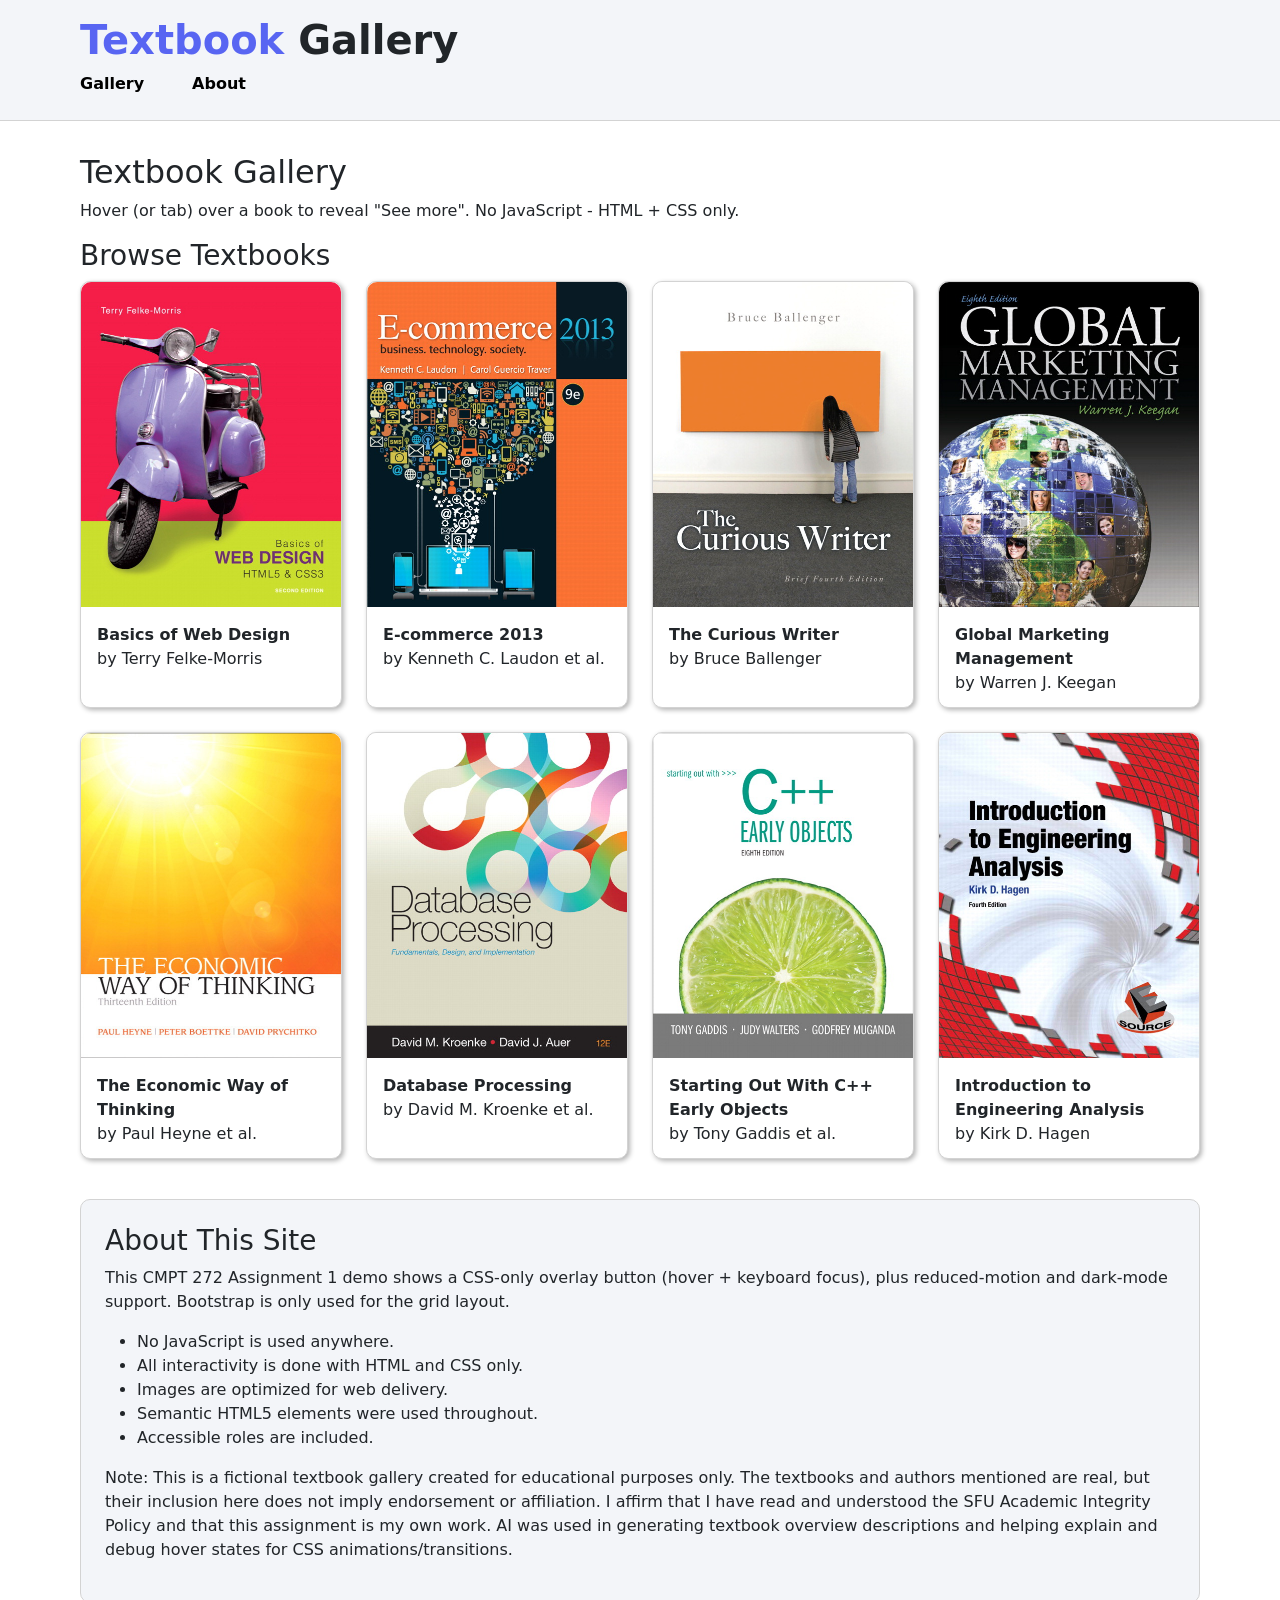
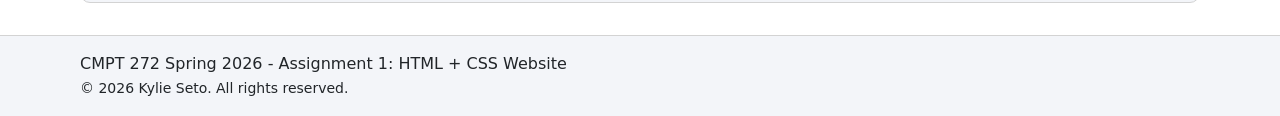
<file: index.html>
<!doctype html>
<html lang="en">
  <head>
    <meta charset="UTF-8" />
    <meta name="viewport" content="width=device-width, initial-scale=1.0" />
    <link
      href="https://cdn.jsdelivr.net/npm/bootstrap@5.3.8/dist/css/bootstrap.min.css"
      rel="stylesheet"
      integrity="sha384-sRIl4kxILFvY47J16cr9ZwB07vP4J8+LH7qKQnuqkuIAvNWLzeN8tE5YBujZqJLB"
      crossorigin="anonymous"
    />
    <link rel="stylesheet" href="styles.css" />
    <title>Textbook Gallery</title>
  </head>
  <body>
    <!-- Header -->
    <section class="header-container">
      <h1 class="website-title">
        <span class="highlight">Textbook</span> Gallery
      </h1>

      <nav class="main-nav">
        <ul>
          <li class="mainNav"><a href="index.html">Gallery</a></li>
          <li class="mainNav"><a href="#about">About</a></li>
        </ul>
      </nav>
    </section>

    <!-- Main Content -->
    <section class="container-booksGallery">
      <h2>Textbook Gallery</h2>
      <p>
        Hover (or tab) over a book to reveal "See more". No JavaScript - HTML +
        CSS only.
      </p>
      <h3>Browse Textbooks</h3>
      <div class="row">
        <div class="col-sm-12 col-md-6 col-lg-3 mb-4">
          <article class="book-card">
            <figure>
              <div class="book-cover">
                <img
                  src="Images/book-1.jpg"
                  class="book-img"
                  alt="A textbook cover that is red on the top two-thirds and green on the bottom third of the page with a motorcycle picture spanning the whole page. From top to bottom, the text reads: Terry Felke-Morris, Basics of Web Design HTML & CSS3, Second Edition"
                />
                <div class="overlay"></div>
                <a href="./book-pages/book-1.html" class="btn-see-more"
                  >See more &#8594;</a
                >
              </div>
              <figcaption>
                <p class="book-title">Basics of Web Design</p>
                <p class="author">by Terry Felke-Morris</p>
              </figcaption>
            </figure>
          </article>
        </div>
        <div class="col-sm-12 col-md-6 col-lg-3 mb-4">
          <article class="book-card">
            <figure>
              <div class="book-cover">
                <img
                  src="Images/book-2.jpg"
                  class="book-img"
                  alt="A textbook cover that is orange and black checkered with an illustration of computer devices. From top to bottom, the text reads: E-commerce 2013 business. technology. society, Kenneth C. Laudon | Carol Guercio Traver, 9e"
                />
                <div class="overlay"></div>
                <a href="./book-pages/book-2.html" class="btn-see-more"
                  >See more &#8594;</a
                >
              </div>
              <figcaption>
                <p class="book-title">E-commerce 2013</p>
                <p class="author">by Kenneth C. Laudon et al.</p>
              </figcaption>
            </figure>
          </article>
        </div>
        <div class="col-sm-12 col-md-6 col-lg-3 mb-4">
          <article class="book-card">
            <figure>
              <div class="book-cover">
                <img
                  src="Images/book-3.jpg"
                  class="book-img"
                  alt="A textbook cover that displays a woman staring at an orange canvas which is mounted to the wall. From top to bottom, the text reads: Bruce Ballenger, The Curious Writer, Brief Fourth Edition"
                />
                <div class="overlay"></div>
                <a href="./book-pages/book-3.html" class="btn-see-more"
                  >See more &#8594;</a
                >
              </div>
              <figcaption>
                <p class="book-title">The Curious Writer</p>
                <p class="author">by Bruce Ballenger</p>
              </figcaption>
            </figure>
          </article>
        </div>
        <div class="col-sm-12 col-md-6 col-lg-3 mb-4">
          <article class="book-card">
            <figure>
              <div class="book-cover">
                <img
                  src="Images/book-4.jpg"
                  class="book-img"
                  alt="A textbook cover that has a dark background with a globe illustration, which features human faces on the globe's grid. From top to bottom, the text reads: Eighth Edition, Global Marketing Management, Warren J. Keegan"
                />
                <div class="overlay"></div>
                <a href="./book-pages/book-4.html" class="btn-see-more"
                  >See more &#8594;</a
                >
              </div>
              <figcaption>
                <p class="book-title">Global Marketing Management</p>
                <p class="author">by Warren J. Keegan</p>
              </figcaption>
            </figure>
          </article>
        </div>
      </div>
      <div class="row">
        <div class="col-sm-12 col-md-6 col-lg-3 mb-4">
          <article class="book-card">
            <figure>
              <div class="book-cover">
                <img
                  src="Images/book-5.jpg"
                  class="book-img"
                  alt="A textbook cover that features an illustration of the sun radiating out from the top left corner. The bottom third of the page is white with text. From top to bottom, the text reads: The Economic Way Of Thinking, Thirteen Edition, PAUL HEYNE | PETER BOETTKE | DAVID PRYCHITKO"
                />
                <div class="overlay"></div>
                <a href="./book-pages/book-5.html" class="btn-see-more"
                  >See more &#8594;</a
                >
              </div>
              <figcaption>
                <p class="book-title">The Economic Way of Thinking</p>
                <p class="author">by Paul Heyne et al.</p>
              </figcaption>
            </figure>
          </article>
        </div>
        <div class="col-sm-12 col-md-6 col-lg-3 mb-4">
          <article class="book-card">
            <figure>
              <div class="book-cover">
                <img
                  src="Images/book-6.jpg"
                  class="book-img"
                  alt="A textbook cover that features multicoloured fluid shapes in the top right corner with a light beige background. There is a black bar at the bottom of the page which features the authors and textbook edition. From top to bottom, the text reads: Database Processing Fundementals, Design, and Implementation, David M. Kroenke, David J. Auer, 12E"
                />
                <div class="overlay"></div>
                <a href="./book-pages/book-6.html" class="btn-see-more"
                  >See more &#8594;</a
                >
              </div>
              <figcaption>
                <p class="book-title">Database Processing</p>
                <p class="author">by David M. Kroenke et al.</p>
              </figcaption>
            </figure>
          </article>
        </div>
        <div class="col-sm-12 col-md-6 col-lg-3 mb-4">
          <article class="book-card">
            <figure>
              <div class="book-cover">
                <img
                  src="Images/book-7.jpg"
                  class="book-img"
                  alt="A textbook cover that features a white background with a sliced lime. There is a gray bar at the bottom of the page which features the authors. From top to bottom, the text reads: starting out with >> C++ Early Objects EIGHTH EDITION, TONY GADDIS, JUDY WALTERS, GODFREY MUIGANDA"
                />
                <div class="overlay"></div>
                <a href="./book-pages/book-7.html" class="btn-see-more"
                  >See more &#8594;</a
                >
              </div>
              <figcaption>
                <p class="book-title">Starting Out With C++ Early Objects</p>
                <p class="author">by Tony Gaddis et al.</p>
              </figcaption>
            </figure>
          </article>
        </div>
        <div class="col-sm-12 col-md-6 col-lg-3 mb-4">
          <article class="book-card">
            <figure>
              <div class="book-cover">
                <img
                  src="Images/book-8.jpg"
                  class="book-img"
                  alt="A textbook cover that is red on the top two-thirds and green on the bottom two-thirds with a motorcycle spanning the whole page. The text reads: Basics of Web Design HTML & CSS3 Second Edition by Terry Felke-Morris"
                />
                <div class="overlay"></div>
                <a href="./book-pages/book-8.html" class="btn-see-more"
                  >See more &#8594;</a
                >
              </div>
              <figcaption>
                <p class="book-title">Introduction to Engineering Analysis</p>
                <p class="author">by Kirk D. Hagen</p>
              </figcaption>
            </figure>
          </article>
        </div>
      </div>
    </section>

    <section id="about">
      <h3>About This Site</h3>
      <p>
        This CMPT 272 Assignment 1 demo shows a CSS-only overlay button (hover +
        keyboard focus), plus reduced-motion and dark-mode support. Bootstrap is
        only used for the grid layout.
      </p>
      <ul>
        <li>No JavaScript is used anywhere.</li>
        <li>All interactivity is done with HTML and CSS only.</li>
        <li>Images are optimized for web delivery.</li>
        <li>Semantic HTML5 elements were used throughout.</li>
        <li>Accessible roles are included.</li>
      </ul>
      <p>
        Note: This is a fictional textbook gallery created for educational
        purposes only. The textbooks and authors mentioned are real, but their
        inclusion here does not imply endorsement or affiliation. I affirm that
        I have read and understood the SFU Academic Integrity Policy and that
        this assignment is my own work. AI was used in generating textbook
        overview descriptions and helping explain and debug hover states for CSS
        animations/transitions.
      </p>
    </section>

    <!-- Shared Footer -->
    <footer class="main-footer">
      <p class="footer-text">
        CMPT 272 Spring 2026 - Assignment 1: HTML + CSS Website
      </p>
      <small class="copyright"
        >&copy; 2026 Kylie Seto. All rights reserved.</small
      >
    </footer>
  </body>
</html>
</file>
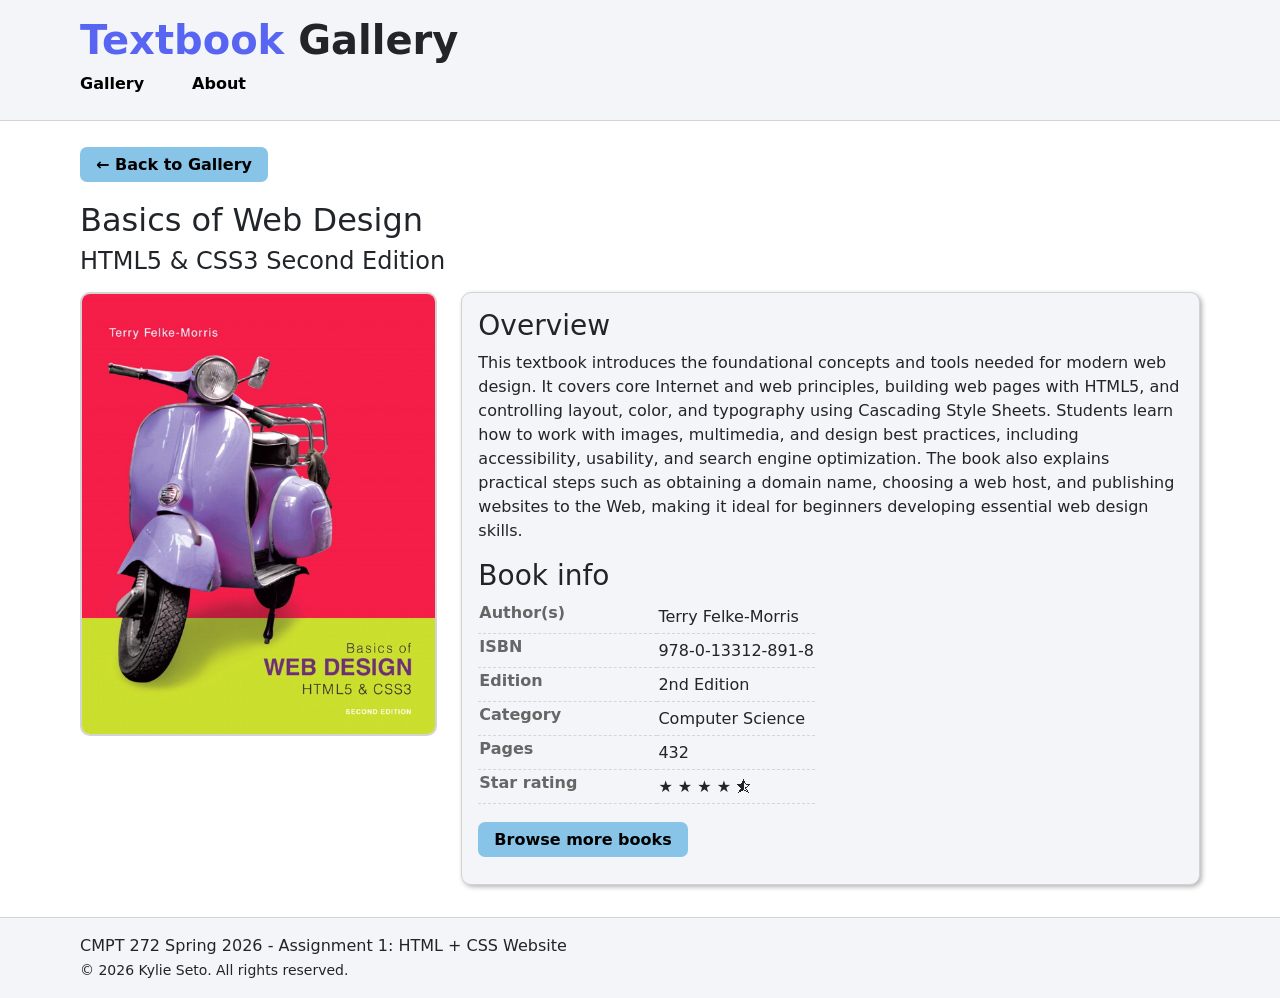
<file: book-pages/book-1.html>
<!doctype html>
<html lang="en">
  <head>
    <meta charset="UTF-8" />
    <meta name="viewport" content="width=device-width, initial-scale=1.0" />
    <link
      href="https://cdn.jsdelivr.net/npm/bootstrap@5.3.8/dist/css/bootstrap.min.css"
      rel="stylesheet"
      integrity="sha384-sRIl4kxILFvY47J16cr9ZwB07vP4J8+LH7qKQnuqkuIAvNWLzeN8tE5YBujZqJLB"
      crossorigin="anonymous"
    />
    <link rel="stylesheet" href="../styles.css" />
    <link rel="stylesheet" href="book-pages.css" />
    <title>Book 1: Basics of Web Design</title>
  </head>

  <body>
    <!-- Header -->
    <header class="header-container">
      <h1 class="website-title">
        <span class="highlight">Textbook</span> Gallery
      </h1>

      <nav class="main-nav" aria-label="Main">
        <ul>
          <li class="mainNav"><a href="../index.html">Gallery</a></li>
          <li class="mainNav"><a href="../index.html#about">About</a></li>
        </ul>
      </nav>
    </header>

    <!-- Main Content -->
    <main class="page-content">
      <section class="btn-back">
        <a href="../index.html" class="btn-gallery">&#8592; Back to Gallery</a>
      </section>

      <h2 class="book-page-title">Basics of Web Design</h2>
      <h4 class="book-page-subtitle">HTML5 &amp; CSS3 Second Edition</h4>

      <section class="row g-4 align-items-start book-detail">
        <div class="col-12 col-lg-4">
          <figure>
            <img
              src="../Images/book-1.jpg"
              class="book-img"
              alt="A textbook cover that is red on the top two-thirds and green on the bottom third with a motorcycle spanning the page. The text reads: Terry Felke-Morris, Basics of Web Design HTML & CSS3, Second Edition."
            />
          </figure>
        </div>

        <div class="col-12 col-lg-8">
          <article class="book-details-card">
            <h3>Overview</h3>
            <p>
              This textbook introduces the foundational concepts and tools
              needed for modern web design. It covers core Internet and web
              principles, building web pages with HTML5, and controlling layout,
              color, and typography using Cascading Style Sheets. Students learn
              how to work with images, multimedia, and design best practices,
              including accessibility, usability, and search engine
              optimization. The book also explains practical steps such as
              obtaining a domain name, choosing a web host, and publishing
              websites to the Web, making it ideal for beginners developing
              essential web design skills.
            </p>

            <h3>Book info</h3>
            <table class="book-info-table">
              <tbody>
                <tr>
                  <th scope="row">Author(s)</th>
                  <td>Terry Felke-Morris</td>
                </tr>
                <tr>
                  <th scope="row">ISBN</th>
                  <td>978-0-13312-891-8</td>
                </tr>
                <tr>
                  <th scope="row">Edition</th>
                  <td>2nd Edition</td>
                </tr>
                <tr>
                  <th scope="row">Category</th>
                  <td>Computer Science</td>
                </tr>
                <tr>
                  <th scope="row">Pages</th>
                  <td>432</td>
                </tr>
                <tr>
                  <th scope="row">Star rating</th>
                  <td aria-label="4.5 out of 5 stars">
                    &#9733; &#9733; &#9733; &#9733; &#11242;
                  </td>
                </tr>
              </tbody>
            </table>
            <section class="browse-books">
              <a href="../index.html" class="btn-browse">Browse more books</a>
            </section>
          </article>
        </div>
      </section>
    </main>

    <!-- Footer -->
    <footer class="main-footer">
      <p class="footer-text">
        CMPT 272 Spring 2026 - Assignment 1: HTML + CSS Website
      </p>
      <small class="copyright"
        >&copy; 2026 Kylie Seto. All rights reserved.</small
      >
    </footer>
  </body>
</html>
</file>
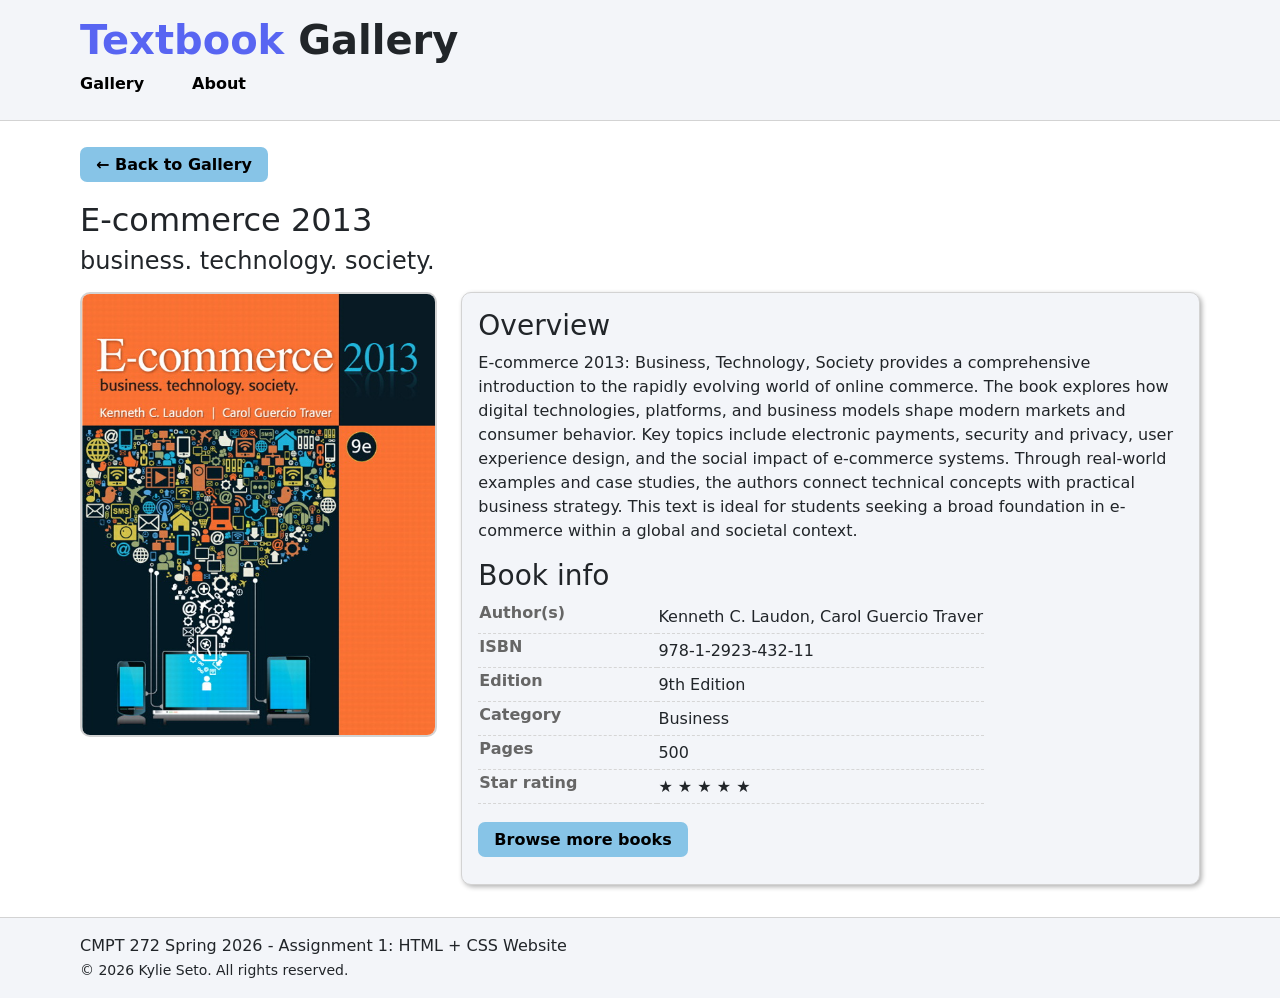
<file: book-pages/book-2.html>
<!doctype html>
<html lang="en">
  <head>
    <meta charset="UTF-8" />
    <meta name="viewport" content="width=device-width, initial-scale=1.0" />
    <link
      href="https://cdn.jsdelivr.net/npm/bootstrap@5.3.8/dist/css/bootstrap.min.css"
      rel="stylesheet"
      integrity="sha384-sRIl4kxILFvY47J16cr9ZwB07vP4J8+LH7qKQnuqkuIAvNWLzeN8tE5YBujZqJLB"
      crossorigin="anonymous"
    />
    <link rel="stylesheet" href="../styles.css" />
    <link rel="stylesheet" href="book-pages.css" />
    <title>Book 2: E-commerce 2013</title>
  </head>

  <body>
    <!-- Header -->
    <header class="header-container">
      <h1 class="website-title">
        <span class="highlight">Textbook</span> Gallery
      </h1>

      <nav class="main-nav" aria-label="Main">
        <ul>
          <li class="mainNav"><a href="../index.html">Gallery</a></li>
          <li class="mainNav"><a href="../index.html#about">About</a></li>
        </ul>
      </nav>
    </header>

    <!-- Main Content -->
    <main class="page-content">
      <section class="btn-back">
        <a href="../index.html" class="btn-gallery">&#8592; Back to Gallery</a>
      </section>

      <h2 class="book-page-title">E-commerce 2013</h2>
      <h4 class="book-page-subtitle">business. technology. society.</h4>

      <section class="row g-4 align-items-start book-detail">
        <div class="col-12 col-lg-4">
          <figure>
            <img
              src="../Images/book-2.jpg"
              class="book-img"
              alt="A textbook cover that is orange and black checkered with an illustration of computer devices. From top to bottom, the text reads: E-commerce 2013 business. technology. society, Kenneth C. Laudon | Carol Guercio Traver, 9e"
            />
          </figure>
        </div>

        <div class="col-12 col-lg-8">
          <article class="book-details-card">
            <h3>Overview</h3>
            <p>
              E-commerce 2013: Business, Technology, Society provides a
              comprehensive introduction to the rapidly evolving world of online
              commerce. The book explores how digital technologies, platforms,
              and business models shape modern markets and consumer behavior.
              Key topics include electronic payments, security and privacy, user
              experience design, and the social impact of e-commerce systems.
              Through real-world examples and case studies, the authors connect
              technical concepts with practical business strategy. This text is
              ideal for students seeking a broad foundation in e-commerce within
              a global and societal context.
            </p>

            <h3>Book info</h3>
            <table class="book-info-table">
              <tbody>
                <tr>
                  <th scope="row">Author(s)</th>
                  <td>Kenneth C. Laudon, Carol Guercio Traver</td>
                </tr>
                <tr>
                  <th scope="row">ISBN</th>
                  <td>978-1-2923-432-11</td>
                </tr>
                <tr>
                  <th scope="row">Edition</th>
                  <td>9th Edition</td>
                </tr>
                <tr>
                  <th scope="row">Category</th>
                  <td>Business</td>
                </tr>
                <tr>
                  <th scope="row">Pages</th>
                  <td>500</td>
                </tr>
                <tr>
                  <th scope="row">Star rating</th>
                  <td aria-label="5 out of 5 stars">
                    &#9733; &#9733; &#9733; &#9733; &#9733;
                  </td>
                </tr>
              </tbody>
            </table>
            <section class="browse-books">
              <a href="../index.html" class="btn-browse">Browse more books</a>
            </section>
          </article>
        </div>
      </section>
    </main>

    <!-- Footer -->
    <footer class="main-footer">
      <p class="footer-text">
        CMPT 272 Spring 2026 - Assignment 1: HTML + CSS Website
      </p>
      <small class="copyright"
        >&copy; 2026 Kylie Seto. All rights reserved.</small
      >
    </footer>
  </body>
</html>
</file>
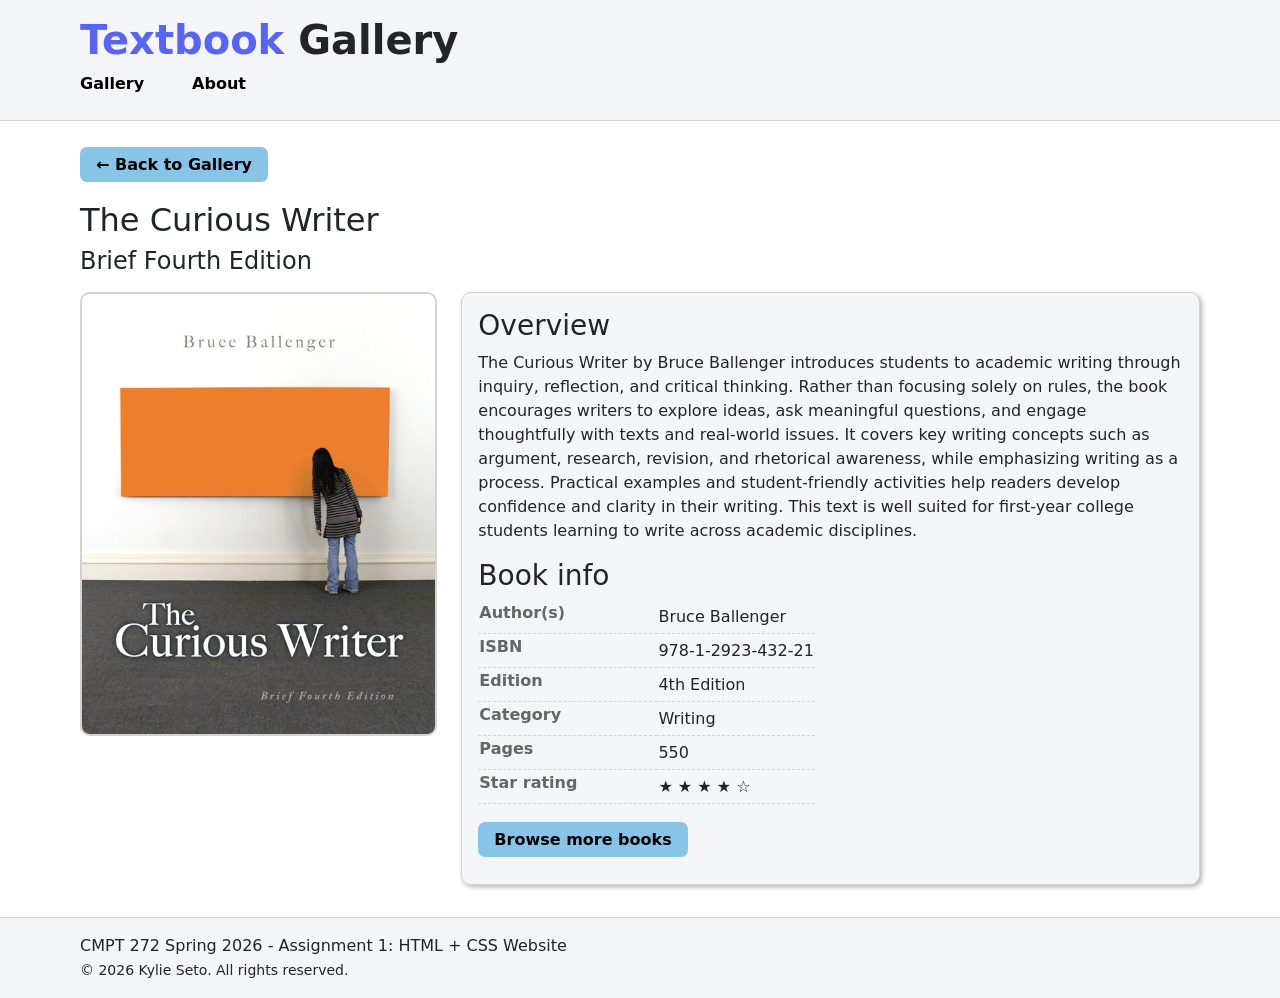
<file: book-pages/book-3.html>
<!doctype html>
<html lang="en">
  <head>
    <meta charset="UTF-8" />
    <meta name="viewport" content="width=device-width, initial-scale=1.0" />
    <link
      href="https://cdn.jsdelivr.net/npm/bootstrap@5.3.8/dist/css/bootstrap.min.css"
      rel="stylesheet"
      integrity="sha384-sRIl4kxILFvY47J16cr9ZwB07vP4J8+LH7qKQnuqkuIAvNWLzeN8tE5YBujZqJLB"
      crossorigin="anonymous"
    />
    <link rel="stylesheet" href="../styles.css" />
    <link rel="stylesheet" href="book-pages.css" />
    <title>Book 3: The Curious Writer</title>
  </head>

  <body>
    <!-- Header -->
    <header class="header-container">
      <h1 class="website-title">
        <span class="highlight">Textbook</span> Gallery
      </h1>

      <nav class="main-nav" aria-label="Main">
        <ul>
          <li class="mainNav"><a href="../index.html">Gallery</a></li>
          <li class="mainNav"><a href="../index.html#about">About</a></li>
        </ul>
      </nav>
    </header>

    <!-- Main Content -->
    <main class="page-content">
      <section class="btn-back">
        <a href="../index.html" class="btn-gallery">&#8592; Back to Gallery</a>
      </section>

      <h2 class="book-page-title">The Curious Writer</h2>
      <h4 class="book-page-subtitle">Brief Fourth Edition</h4>

      <section class="row g-4 align-items-start book-detail">
        <div class="col-12 col-lg-4">
          <figure>
            <img
              src="../Images/book-3.jpg"
              class="book-img"
              alt="A textbook cover that displays a woman staring at an orange canvas which is mounted to the wall. From top to bottom, the text reads: Bruce Ballenger, The Curious Writer, Brief Fourth Edition"
            />
          </figure>
        </div>

        <div class="col-12 col-lg-8">
          <article class="book-details-card">
            <h3>Overview</h3>
            <p>
              The Curious Writer by Bruce Ballenger introduces students to
              academic writing through inquiry, reflection, and critical
              thinking. Rather than focusing solely on rules, the book
              encourages writers to explore ideas, ask meaningful questions, and
              engage thoughtfully with texts and real-world issues. It covers
              key writing concepts such as argument, research, revision, and
              rhetorical awareness, while emphasizing writing as a process.
              Practical examples and student-friendly activities help readers
              develop confidence and clarity in their writing. This text is well
              suited for first-year college students learning to write across
              academic disciplines.
            </p>

            <h3>Book info</h3>
            <table class="book-info-table">
              <tbody>
                <tr>
                  <th scope="row">Author(s)</th>
                  <td>Bruce Ballenger</td>
                </tr>
                <tr>
                  <th scope="row">ISBN</th>
                  <td>978-1-2923-432-21</td>
                </tr>
                <tr>
                  <th scope="row">Edition</th>
                  <td>4th Edition</td>
                </tr>
                <tr>
                  <th scope="row">Category</th>
                  <td>Writing</td>
                </tr>
                <tr>
                  <th scope="row">Pages</th>
                  <td>550</td>
                </tr>
                <tr>
                  <th scope="row">Star rating</th>
                  <td aria-label="4 out of 5 stars">
                    &#9733; &#9733; &#9733; &#9733; &#9734;
                  </td>
                </tr>
              </tbody>
            </table>
            <section class="browse-books">
              <a href="../index.html" class="btn-browse">Browse more books</a>
            </section>
          </article>
        </div>
      </section>
    </main>

    <!-- Footer -->
    <footer class="main-footer">
      <p class="footer-text">
        CMPT 272 Spring 2026 - Assignment 1: HTML + CSS Website
      </p>
      <small class="copyright"
        >&copy; 2026 Kylie Seto. All rights reserved.</small
      >
    </footer>
  </body>
</html>
</file>
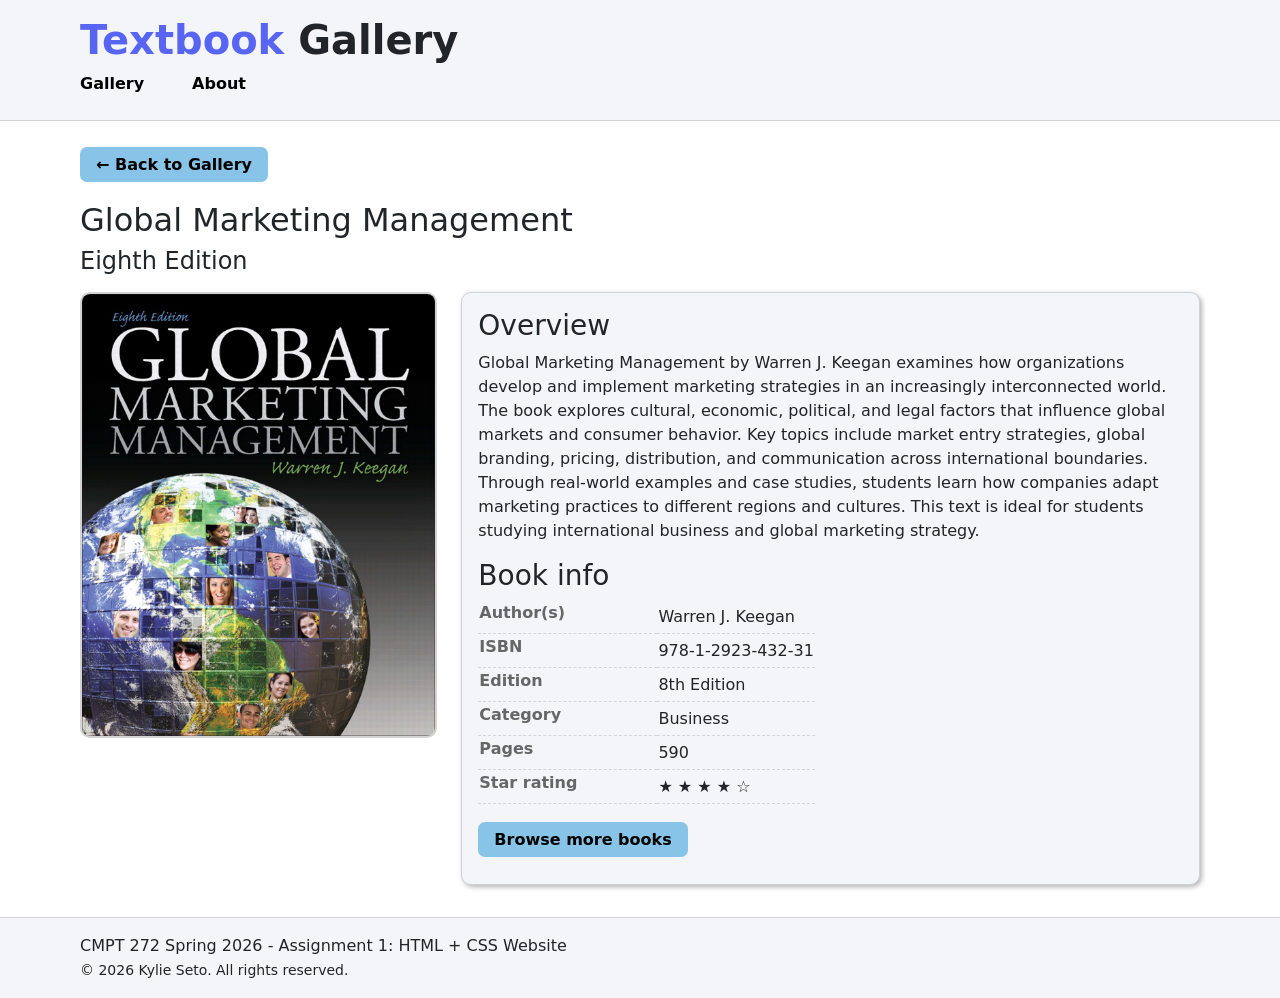
<file: book-pages/book-4.html>
<!doctype html>
<html lang="en">
  <head>
    <meta charset="UTF-8" />
    <meta name="viewport" content="width=device-width, initial-scale=1.0" />
    <link
      href="https://cdn.jsdelivr.net/npm/bootstrap@5.3.8/dist/css/bootstrap.min.css"
      rel="stylesheet"
      integrity="sha384-sRIl4kxILFvY47J16cr9ZwB07vP4J8+LH7qKQnuqkuIAvNWLzeN8tE5YBujZqJLB"
      crossorigin="anonymous"
    />
    <link rel="stylesheet" href="../styles.css" />
    <link rel="stylesheet" href="book-pages.css" />
    <title>Book 4: Global Marketing Management</title>
  </head>

  <body>
    <!-- Header -->
    <header class="header-container">
      <h1 class="website-title">
        <span class="highlight">Textbook</span> Gallery
      </h1>

      <nav class="main-nav" aria-label="Main">
        <ul>
          <li class="mainNav"><a href="../index.html">Gallery</a></li>
          <li class="mainNav"><a href="../index.html#about">About</a></li>
        </ul>
      </nav>
    </header>

    <!-- Main Content -->
    <main class="page-content">
      <section class="btn-back">
        <a href="../index.html" class="btn-gallery">&#8592; Back to Gallery</a>
      </section>

      <h2 class="book-page-title">Global Marketing Management</h2>
      <h4 class="book-page-subtitle">Eighth Edition</h4>

      <section class="row g-4 align-items-start book-detail">
        <div class="col-12 col-lg-4">
          <figure>
            <img
              src="../Images/book-4.jpg"
              class="book-img"
              alt="A textbook cover that has a dark background with a globe illustration, which features human faces on the globe's grid. From top to bottom, the text reads: Eighth Edition, Global Marketing Management, Warren J. Keegan"
            />
          </figure>
        </div>

        <div class="col-12 col-lg-8">
          <article class="book-details-card">
            <h3>Overview</h3>
            <p>
              Global Marketing Management by Warren J. Keegan examines how
              organizations develop and implement marketing strategies in an
              increasingly interconnected world. The book explores cultural,
              economic, political, and legal factors that influence global
              markets and consumer behavior. Key topics include market entry
              strategies, global branding, pricing, distribution, and
              communication across international boundaries. Through real-world
              examples and case studies, students learn how companies adapt
              marketing practices to different regions and cultures. This text
              is ideal for students studying international business and global
              marketing strategy.
            </p>

            <h3>Book info</h3>
            <table class="book-info-table">
              <tbody>
                <tr>
                  <th scope="row">Author(s)</th>
                  <td>Warren J. Keegan</td>
                </tr>
                <tr>
                  <th scope="row">ISBN</th>
                  <td>978-1-2923-432-31</td>
                </tr>
                <tr>
                  <th scope="row">Edition</th>
                  <td>8th Edition</td>
                </tr>
                <tr>
                  <th scope="row">Category</th>
                  <td>Business</td>
                </tr>
                <tr>
                  <th scope="row">Pages</th>
                  <td>590</td>
                </tr>
                <tr>
                  <th scope="row">Star rating</th>
                  <td aria-label="4 out of 5 stars">
                    &#9733; &#9733; &#9733; &#9733; &#9734;
                  </td>
                </tr>
              </tbody>
            </table>
            <section class="browse-books">
              <a href="../index.html" class="btn-browse">Browse more books</a>
            </section>
          </article>
        </div>
      </section>
    </main>

    <!-- Footer -->
    <footer class="main-footer">
      <p class="footer-text">
        CMPT 272 Spring 2026 - Assignment 1: HTML + CSS Website
      </p>
      <small class="copyright"
        >&copy; 2026 Kylie Seto. All rights reserved.</small
      >
    </footer>
  </body>
</html>
</file>
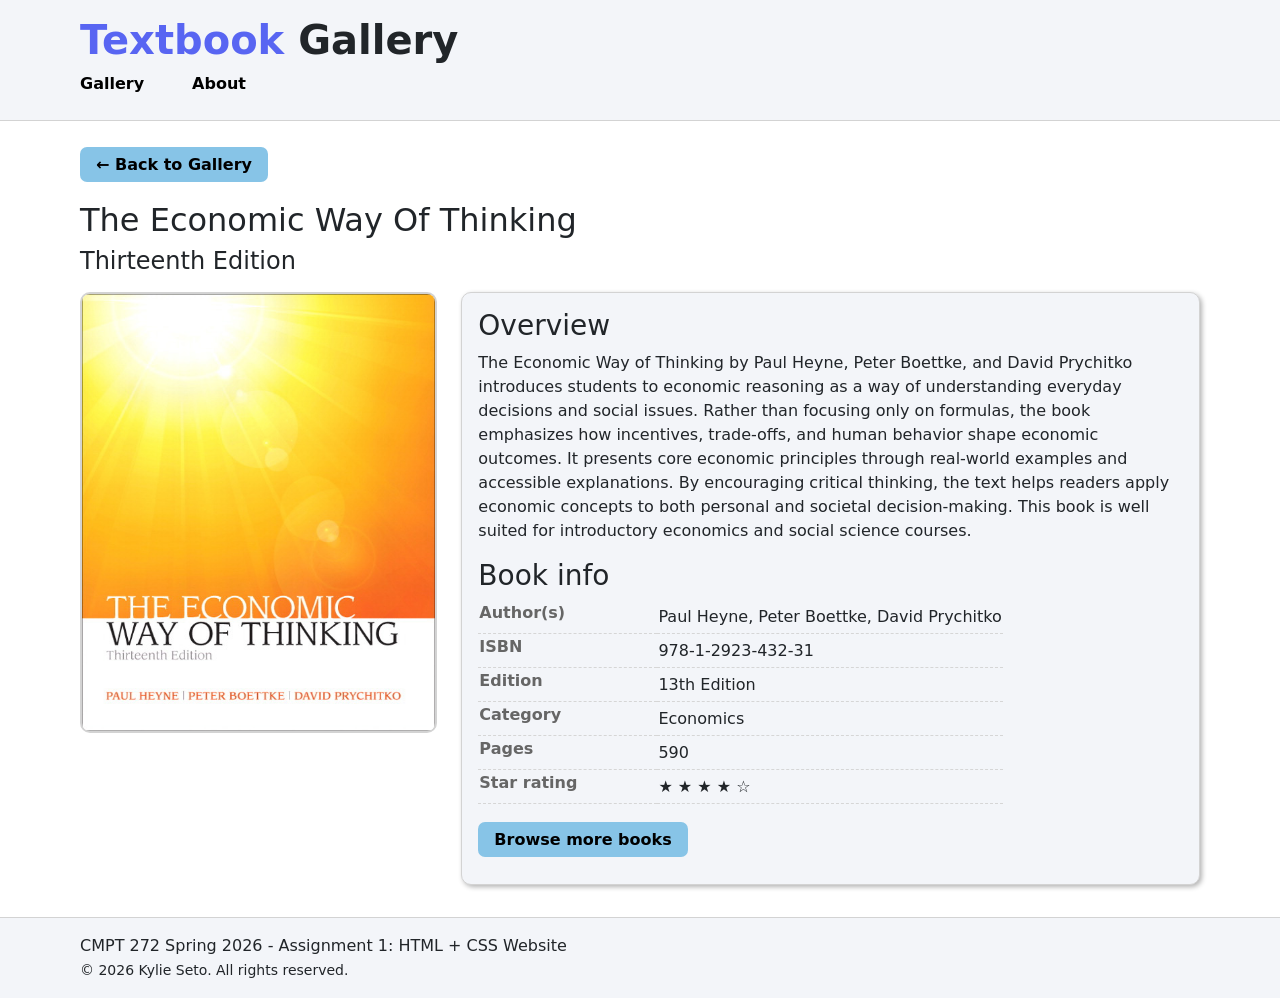
<file: book-pages/book-5.html>
<!doctype html>
<html lang="en">
  <head>
    <meta charset="UTF-8" />
    <meta name="viewport" content="width=device-width, initial-scale=1.0" />
    <link
      href="https://cdn.jsdelivr.net/npm/bootstrap@5.3.8/dist/css/bootstrap.min.css"
      rel="stylesheet"
      integrity="sha384-sRIl4kxILFvY47J16cr9ZwB07vP4J8+LH7qKQnuqkuIAvNWLzeN8tE5YBujZqJLB"
      crossorigin="anonymous"
    />
    <link rel="stylesheet" href="../styles.css" />
    <link rel="stylesheet" href="book-pages.css" />
    <title>Book 5: The Economic Way Of Thinking</title>
  </head>

  <body>
    <!-- Header -->
    <header class="header-container">
      <h1 class="website-title">
        <span class="highlight">Textbook</span> Gallery
      </h1>

      <nav class="main-nav" aria-label="Main">
        <ul>
          <li class="mainNav"><a href="../index.html">Gallery</a></li>
          <li class="mainNav"><a href="../index.html#about">About</a></li>
        </ul>
      </nav>
    </header>

    <!-- Main Content -->
    <main class="page-content">
      <section class="btn-back">
        <a href="../index.html" class="btn-gallery">&#8592; Back to Gallery</a>
      </section>

      <h2 class="book-page-title">The Economic Way Of Thinking</h2>
      <h4 class="book-page-subtitle">Thirteenth Edition</h4>

      <section class="row g-4 align-items-start book-detail">
        <div class="col-12 col-lg-4">
          <figure>
            <img
              src="../Images/book-5.jpg"
              class="book-img"
              alt="A textbook cover that features an illustration of the sun radiating out from the top left corner. The bottom third of the page is white with text. From top to bottom, the text reads: The Economic Way Of Thinking, Thirteen Edition, PAUL HEYNE | PETER BOETTKE | DAVID PRYCHITKO"
            />
          </figure>
        </div>

        <div class="col-12 col-lg-8">
          <article class="book-details-card">
            <h3>Overview</h3>
            <p>
              The Economic Way of Thinking by Paul Heyne, Peter Boettke, and
              David Prychitko introduces students to economic reasoning as a way
              of understanding everyday decisions and social issues. Rather than
              focusing only on formulas, the book emphasizes how incentives,
              trade-offs, and human behavior shape economic outcomes. It
              presents core economic principles through real-world examples and
              accessible explanations. By encouraging critical thinking, the
              text helps readers apply economic concepts to both personal and
              societal decision-making. This book is well suited for
              introductory economics and social science courses.
            </p>

            <h3>Book info</h3>
            <table class="book-info-table">
              <tbody>
                <tr>
                  <th scope="row">Author(s)</th>
                  <td>Paul Heyne, Peter Boettke, David Prychitko</td>
                </tr>
                <tr>
                  <th scope="row">ISBN</th>
                  <td>978-1-2923-432-31</td>
                </tr>
                <tr>
                  <th scope="row">Edition</th>
                  <td>13th Edition</td>
                </tr>
                <tr>
                  <th scope="row">Category</th>
                  <td>Economics</td>
                </tr>
                <tr>
                  <th scope="row">Pages</th>
                  <td>590</td>
                </tr>
                <tr>
                  <th scope="row">Star rating</th>
                  <td aria-label="4 out of 5 stars">
                    &#9733; &#9733; &#9733; &#9733; &#9734;
                  </td>
                </tr>
              </tbody>
            </table>
            <section class="browse-books">
              <a href="../index.html" class="btn-browse">Browse more books</a>
            </section>
          </article>
        </div>
      </section>
    </main>

    <!-- Footer -->
    <footer class="main-footer">
      <p class="footer-text">
        CMPT 272 Spring 2026 - Assignment 1: HTML + CSS Website
      </p>
      <small class="copyright"
        >&copy; 2026 Kylie Seto. All rights reserved.</small
      >
    </footer>
  </body>
</html>
</file>
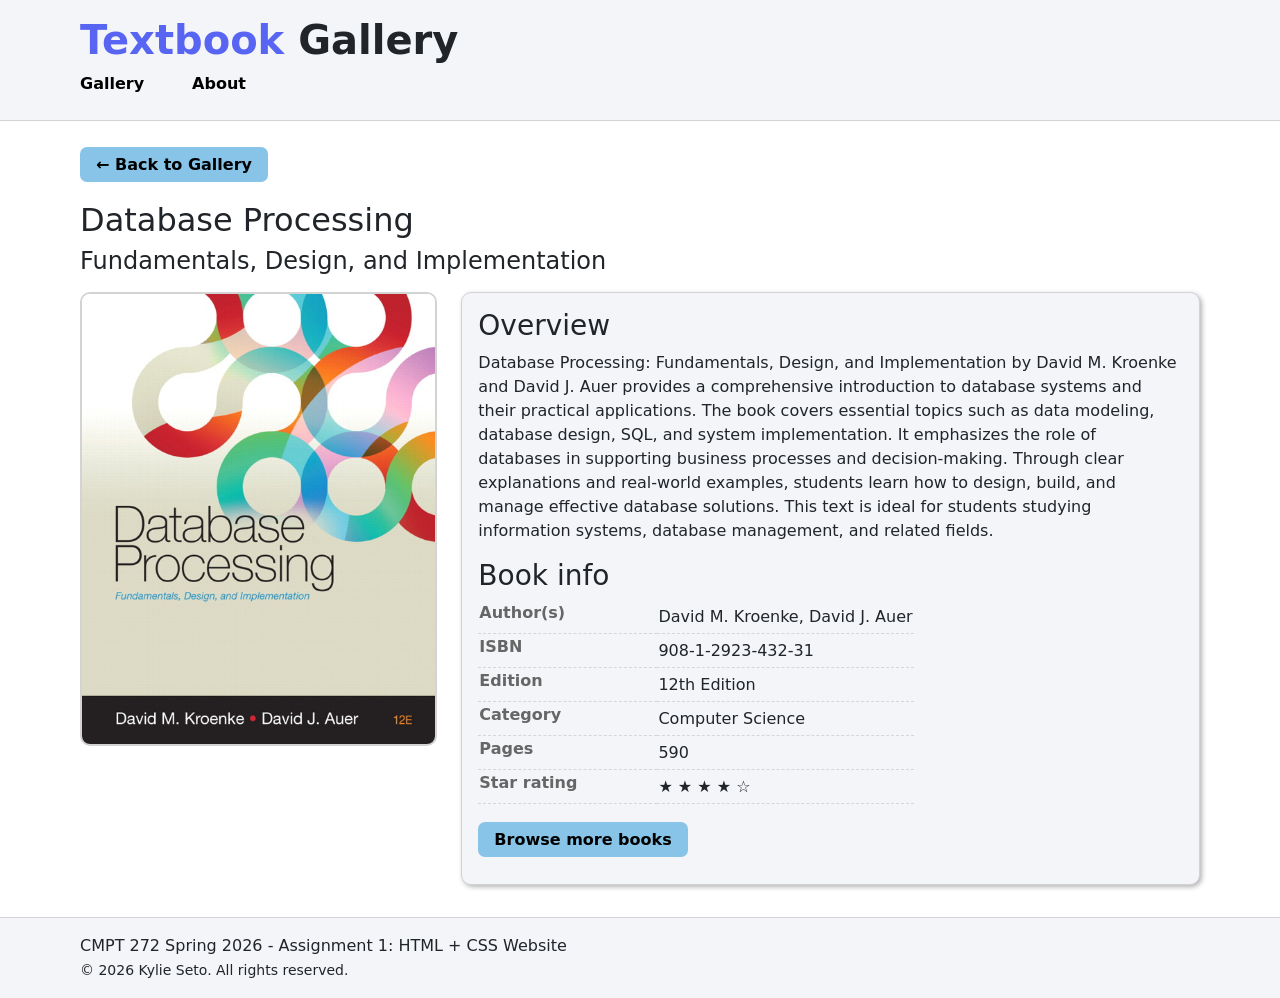
<file: book-pages/book-6.html>
<!doctype html>
<html lang="en">
  <head>
    <meta charset="UTF-8" />
    <meta name="viewport" content="width=device-width, initial-scale=1.0" />
    <link
      href="https://cdn.jsdelivr.net/npm/bootstrap@5.3.8/dist/css/bootstrap.min.css"
      rel="stylesheet"
      integrity="sha384-sRIl4kxILFvY47J16cr9ZwB07vP4J8+LH7qKQnuqkuIAvNWLzeN8tE5YBujZqJLB"
      crossorigin="anonymous"
    />
    <link rel="stylesheet" href="../styles.css" />
    <link rel="stylesheet" href="book-pages.css" />
    <title>Book 6: Database Processing</title>
  </head>

  <body>
    <!-- Header -->
    <header class="header-container">
      <h1 class="website-title">
        <span class="highlight">Textbook</span> Gallery
      </h1>

      <nav class="main-nav" aria-label="Main">
        <ul>
          <li class="mainNav"><a href="../index.html">Gallery</a></li>
          <li class="mainNav"><a href="../index.html#about">About</a></li>
        </ul>
      </nav>
    </header>

    <!-- Main Content -->
    <main class="page-content">
      <section class="btn-back">
        <a href="../index.html" class="btn-gallery">&#8592; Back to Gallery</a>
      </section>

      <h2 class="book-page-title">Database Processing</h2>
      <h4 class="book-page-subtitle">
        Fundamentals, Design, and Implementation
      </h4>

      <section class="row g-4 align-items-start book-detail">
        <div class="col-12 col-lg-4">
          <figure>
            <img
              src="../Images/book-6.jpg"
              class="book-img"
              alt="A textbook cover that features multicoloured fluid shapes in the top right corner with a light beige background. There is a black bar at the bottom of the page which features the authors and textbook edition. From top to bottom, the text reads: Database Processing Fundementals, Design, and Implementation, David M. Kroenke, David J. Auer, 12E"
            />
          </figure>
        </div>

        <div class="col-12 col-lg-8">
          <article class="book-details-card">
            <h3>Overview</h3>
            <p>
              Database Processing: Fundamentals, Design, and Implementation by
              David M. Kroenke and David J. Auer provides a comprehensive
              introduction to database systems and their practical applications.
              The book covers essential topics such as data modeling, database
              design, SQL, and system implementation. It emphasizes the role of
              databases in supporting business processes and decision-making.
              Through clear explanations and real-world examples, students learn
              how to design, build, and manage effective database solutions.
              This text is ideal for students studying information systems,
              database management, and related fields.
            </p>

            <h3>Book info</h3>
            <table class="book-info-table">
              <tbody>
                <tr>
                  <th scope="row">Author(s)</th>
                  <td>David M. Kroenke, David J. Auer</td>
                </tr>
                <tr>
                  <th scope="row">ISBN</th>
                  <td>908-1-2923-432-31</td>
                </tr>
                <tr>
                  <th scope="row">Edition</th>
                  <td>12th Edition</td>
                </tr>
                <tr>
                  <th scope="row">Category</th>
                  <td>Computer Science</td>
                </tr>
                <tr>
                  <th scope="row">Pages</th>
                  <td>590</td>
                </tr>
                <tr>
                  <th scope="row">Star rating</th>
                  <td aria-label="4 out of 5 stars">
                    &#9733; &#9733; &#9733; &#9733; &#9734;
                  </td>
                </tr>
              </tbody>
            </table>
            <section class="browse-books">
              <a href="../index.html" class="btn-browse">Browse more books</a>
            </section>
          </article>
        </div>
      </section>
    </main>

    <!-- Footer -->
    <footer class="main-footer">
      <p class="footer-text">
        CMPT 272 Spring 2026 - Assignment 1: HTML + CSS Website
      </p>
      <small class="copyright"
        >&copy; 2026 Kylie Seto. All rights reserved.</small
      >
    </footer>
  </body>
</html>
</file>
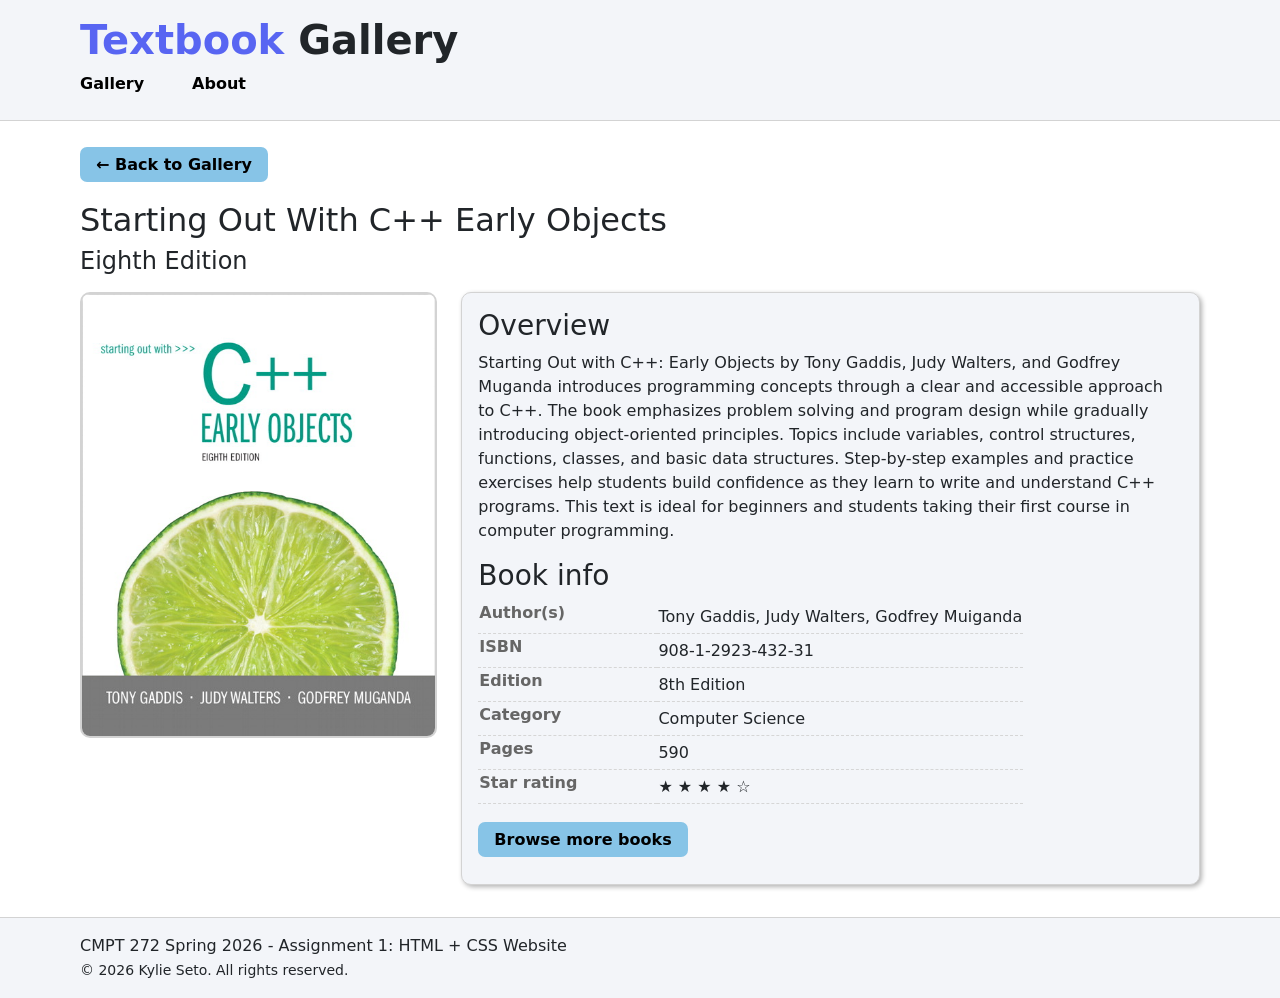
<file: book-pages/book-7.html>
<!doctype html>
<html lang="en">
  <head>
    <meta charset="UTF-8" />
    <meta name="viewport" content="width=device-width, initial-scale=1.0" />
    <link
      href="https://cdn.jsdelivr.net/npm/bootstrap@5.3.8/dist/css/bootstrap.min.css"
      rel="stylesheet"
      integrity="sha384-sRIl4kxILFvY47J16cr9ZwB07vP4J8+LH7qKQnuqkuIAvNWLzeN8tE5YBujZqJLB"
      crossorigin="anonymous"
    />
    <link rel="stylesheet" href="../styles.css" />
    <link rel="stylesheet" href="book-pages.css" />
    <title>Book 7: C++ Early Objects</title>
  </head>

  <body>
    <!-- Header -->
    <header class="header-container">
      <h1 class="website-title">
        <span class="highlight">Textbook</span> Gallery
      </h1>

      <nav class="main-nav" aria-label="Main">
        <ul>
          <li class="mainNav"><a href="../index.html">Gallery</a></li>
          <li class="mainNav"><a href="../index.html#about">About</a></li>
        </ul>
      </nav>
    </header>

    <!-- Main Content -->
    <main class="page-content">
      <section class="btn-back">
        <a href="../index.html" class="btn-gallery">&#8592; Back to Gallery</a>
      </section>

      <h2 class="book-page-title">Starting Out With C++ Early Objects</h2>
      <h4 class="book-page-subtitle">Eighth Edition</h4>

      <section class="row g-4 align-items-start book-detail">
        <div class="col-12 col-lg-4">
          <figure>
            <img
              src="../Images/book-7.jpg"
              class="book-img"
              alt="A textbook cover that features a white background with a sliced lime. There is a gray bar at the bottom of the page which features the authors. From top to bottom, the text reads: starting out with >> C++ Early Objects EIGHTH EDITION, TONY GADDIS, JUDY WALTERS, GODFREY MUIGANDA"
            />
          </figure>
        </div>

        <div class="col-12 col-lg-8">
          <article class="book-details-card">
            <h3>Overview</h3>
            <p>
              Starting Out with C++: Early Objects by Tony Gaddis, Judy Walters,
              and Godfrey Muganda introduces programming concepts through a
              clear and accessible approach to C++. The book emphasizes problem
              solving and program design while gradually introducing
              object-oriented principles. Topics include variables, control
              structures, functions, classes, and basic data structures.
              Step-by-step examples and practice exercises help students build
              confidence as they learn to write and understand C++ programs.
              This text is ideal for beginners and students taking their first
              course in computer programming.
            </p>

            <h3>Book info</h3>
            <table class="book-info-table">
              <tbody>
                <tr>
                  <th scope="row">Author(s)</th>
                  <td>Tony Gaddis, Judy Walters, Godfrey Muiganda</td>
                </tr>
                <tr>
                  <th scope="row">ISBN</th>
                  <td>908-1-2923-432-31</td>
                </tr>
                <tr>
                  <th scope="row">Edition</th>
                  <td>8th Edition</td>
                </tr>
                <tr>
                  <th scope="row">Category</th>
                  <td>Computer Science</td>
                </tr>
                <tr>
                  <th scope="row">Pages</th>
                  <td>590</td>
                </tr>
                <tr>
                  <th scope="row">Star rating</th>
                  <td aria-label="4 out of 5 stars">
                    &#9733; &#9733; &#9733; &#9733; &#9734;
                  </td>
                </tr>
              </tbody>
            </table>
            <section class="browse-books">
              <a href="../index.html" class="btn-browse">Browse more books</a>
            </section>
          </article>
        </div>
      </section>
    </main>

    <!-- Footer -->
    <footer class="main-footer">
      <p class="footer-text">
        CMPT 272 Spring 2026 - Assignment 1: HTML + CSS Website
      </p>
      <small class="copyright"
        >&copy; 2026 Kylie Seto. All rights reserved.</small
      >
    </footer>
  </body>
</html>
</file>
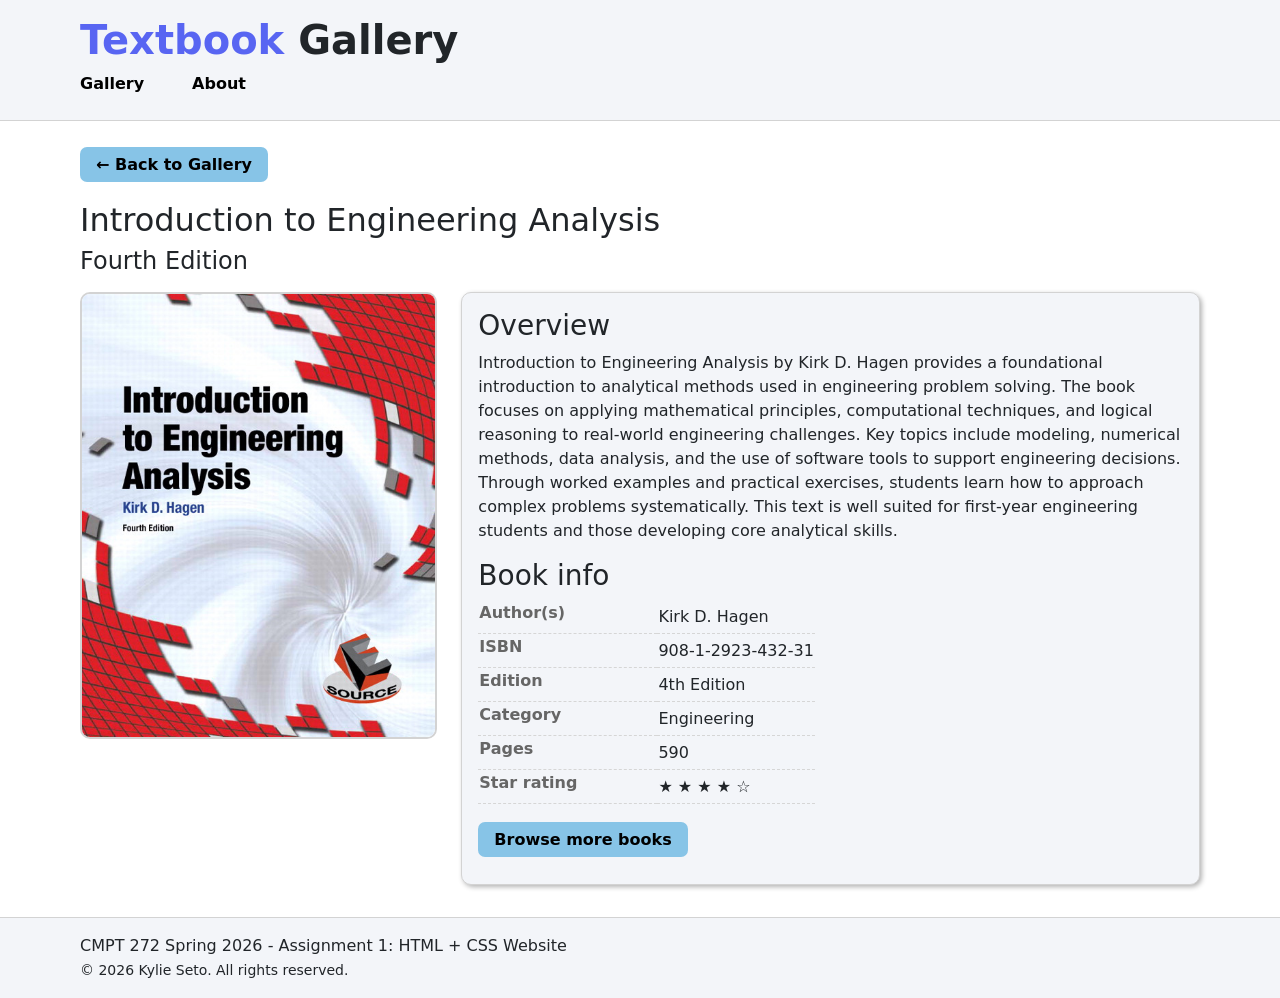
<file: book-pages/book-8.html>
<!doctype html>
<html lang="en">
  <head>
    <meta charset="UTF-8" />
    <meta name="viewport" content="width=device-width, initial-scale=1.0" />
    <link
      href="https://cdn.jsdelivr.net/npm/bootstrap@5.3.8/dist/css/bootstrap.min.css"
      rel="stylesheet"
      integrity="sha384-sRIl4kxILFvY47J16cr9ZwB07vP4J8+LH7qKQnuqkuIAvNWLzeN8tE5YBujZqJLB"
      crossorigin="anonymous"
    />
    <link rel="stylesheet" href="../styles.css" />
    <link rel="stylesheet" href="book-pages.css" />
    <title>Book 8: Introduction to Engineering Analysis</title>
  </head>

  <body>
    <!-- Header -->
    <header class="header-container">
      <h1 class="website-title">
        <span class="highlight">Textbook</span> Gallery
      </h1>

      <nav class="main-nav" aria-label="Main">
        <ul>
          <li class="mainNav"><a href="../index.html">Gallery</a></li>
          <li class="mainNav"><a href="../index.html#about">About</a></li>
        </ul>
      </nav>
    </header>

    <!-- Main Content -->
    <main class="page-content">
      <section class="btn-back">
        <a href="../index.html" class="btn-gallery">&#8592; Back to Gallery</a>
      </section>

      <h2 class="book-page-title">Introduction to Engineering Analysis</h2>
      <h4 class="book-page-subtitle">Fourth Edition</h4>

      <section class="row g-4 align-items-start book-detail">
        <div class="col-12 col-lg-4">
          <figure>
            <img
              src="../Images/book-8.jpg"
              class="book-img"
              alt="A textbook cover that is red on the top two-thirds and green on the bottom two-thirds with a motorcycle spanning the whole page. The text reads: Basics of Web Design HTML & CSS3 Second Edition by Terry Felke-Morris"
            />
          </figure>
        </div>

        <div class="col-12 col-lg-8">
          <article class="book-details-card">
            <h3>Overview</h3>
            <p>
              Introduction to Engineering Analysis by Kirk D. Hagen provides a
              foundational introduction to analytical methods used in
              engineering problem solving. The book focuses on applying
              mathematical principles, computational techniques, and logical
              reasoning to real-world engineering challenges. Key topics include
              modeling, numerical methods, data analysis, and the use of
              software tools to support engineering decisions. Through worked
              examples and practical exercises, students learn how to approach
              complex problems systematically. This text is well suited for
              first-year engineering students and those developing core
              analytical skills.
            </p>

            <h3>Book info</h3>
            <table class="book-info-table">
              <tbody>
                <tr>
                  <th scope="row">Author(s)</th>
                  <td>Kirk D. Hagen</td>
                </tr>
                <tr>
                  <th scope="row">ISBN</th>
                  <td>908-1-2923-432-31</td>
                </tr>
                <tr>
                  <th scope="row">Edition</th>
                  <td>4th Edition</td>
                </tr>
                <tr>
                  <th scope="row">Category</th>
                  <td>Engineering</td>
                </tr>
                <tr>
                  <th scope="row">Pages</th>
                  <td>590</td>
                </tr>
                <tr>
                  <th scope="row">Star rating</th>
                  <td aria-label="4 out of 5 stars">
                    &#9733; &#9733; &#9733; &#9733; &#9734;
                  </td>
                </tr>
              </tbody>
            </table>
            <section class="browse-books">
              <a href="../index.html" class="btn-browse">Browse more books</a>
            </section>
          </article>
        </div>
      </section>
    </main>

    <!-- Footer -->
    <footer class="main-footer">
      <p class="footer-text">
        CMPT 272 Spring 2026 - Assignment 1: HTML + CSS Website
      </p>
      <small class="copyright"
        >&copy; 2026 Kylie Seto. All rights reserved.</small
      >
    </footer>
  </body>
</html>
</file>
<file: styles.css>
:root {
  font-family: Arial, Helvetica, sans-serif;
  --dark-button: #5865f2;
  --dark-accent: #393a41;
  --dark-background: #0e0e10;
  --light-button: #87c4e7;
  --light-border: lightgray;
  --light-fill: #f3f5f9;
}
.container-booksGallery {
  margin: 2rem 5rem 0rem 5rem; /*top right bottom left*/
}
.header-container {
  background-color: var(--light-fill);
  padding: 1rem 4rem 0.5rem 5rem; /*top right bottom left*/
  border-bottom: var(--light-border) 1px solid;
  display: flex;
  flex-direction: column;
  align-items: left;
}
.website-title {
  font-weight: bold;
}

.highlight {
  color: var(--dark-button);
}
nav ul {
  display: flex;
  flex-wrap: wrap;
  gap: 3rem;
  list-style: none;
  padding: 0;
  font-weight: bold;
}

.main-nav a {
  text-decoration: none;
  color: black;
}

.book-card {
  background-color: white;
  border-radius: 10px;
  border: var(--light-border) 1px solid;
  box-shadow: 2px 2px 5px rgba(0, 0, 0, 0.3);
}

.book-cover {
  aspect-ratio: 4/5;
  width: 100%;
  overflow: hidden;
  position: relative;
}

.overlay {
  position: absolute;
  inset: 0;
  background-color: rgba(0, 0, 0, 0.5);
  border-radius: 10px 10px 0px 0px;
  opacity: 0;
  transition: opacity 200ms ease;
  z-index: 1;
  pointer-events: none;
}
.book-card figure {
  margin: 0;
}

.btn-see-more {
  background: var(--light-button);
  color: black;
  font-weight: bold;

  position: absolute;
  left: 50%;
  top: 35%;
  transform: translate(-50%);

  padding: 0.5rem 1rem;
  border-radius: 7px;

  opacity: 0;
  z-index: 2;
  transition:
    opacity 200ms ease,
    transform 200ms ease;

  display: inline-flex;
  align-items: center;
  justify-content: center;
  gap: 0.4rem;
  white-space: nowrap;
}

.book-cover:hover .overlay,
.book-cover:focus .overlay,
.book-cover:focus-within .overlay {
  opacity: 1;
}

.book-cover:hover .btn-see-more,
.book-cover:focus .btn-see-more,
.book-cover:focus-within .btn-see-more {
  opacity: 1;
  pointer-events: auto;
}

.book-card:hover,
.book-card:focus-within,
.book-card:focus {
  box-shadow: 4px 4px 10px var(--light-button);
}

figcaption {
  padding: 1rem;
  height: 100px;
}

.book-img {
  position: relative;
  z-index: 0;
  display: block;
  width: 100%;
  height: 100%;
  object-fit: cover;
  border-radius: 10px 10px 0px 0px;
}
.book-title {
  font-weight: bold;
  margin: 0;
}

#about {
  margin: 1rem 5rem 2em 5rem; /*top right bottom left. margin is space from side of screen to box*/
  border: var(--light-border) 1px solid;
  border-radius: 10px;
  padding: 1.5rem; /*space from border to text*/
  background-color: var(--light-fill);
}

footer {
  background-color: var(--light-fill);
  padding: 1rem 5rem 1rem 5rem; /*top right bottom left*/
  border-top: var(--light-border) 1px solid;
}

.footer-text {
  margin: 0;
}

@media (prefers-reduced-motion: reduce) {
  .overlay,
  .btn-see-more,
  .book-card {
    transition: none;
  }
}
</file>
<file: book-pages/book-pages.css>
:root {
  font-family: Arial, Helvetica, sans-serif;
  --dark-button: #5865f2;
  --dark-accent: #393a41;
  --dark-background: #0e0e10;
  --light-button: #87c4e7;
  --light-border: lightgray;
  --light-fill: #f3f5f9;
}

.page-content {
  margin: 2rem 5rem 0rem 5rem; /*top right bottom left*/
}

.btn-gallery {
  background-color: var(--light-button);
  color: black;

  border-radius: 7px;
  padding: 0.5rem 1rem;
  text-decoration: none;
  font-weight: bold;
}

.book-page-subtitle {
  font-weight: 400;
  margin-bottom: 1rem;
}

.book-img {
  border-radius: 10px;
  border: var(--light-border) 2px solid;
}

.book-details-card {
  background-color: var(--light-fill);
  border-radius: 10px;
  border: var(--light-border) 1px solid;
  box-shadow: 2px 2px 5px rgba(0, 0, 0, 0.3);
  padding: 1rem;
  margin-bottom: 2rem;
}

.book-info-table th {
  text-align: left;
  color: #666;
  padding-right: 5rem;
  padding-bottom: 0.5rem;
  border-bottom: 1px dashed #d6d6d6;
  font-weight: bold;
}
.book-info-table tr {
  text-align: left;
  padding-right: 5rem;
  padding-bottom: 0.5rem;
  border-bottom: 1px dashed #d6d6d6;
}

.btn-back {
  margin-bottom: 1.5rem;
}

.btn-browse {
  background-color: var(--light-button);
  color: black;

  border-radius: 7px;
  padding: 0.5rem 1rem;
  text-decoration: none;
  font-weight: bold;
}
.browse-books {
  margin: 1.5rem 0rem 1rem 0rem;
}
</file>
